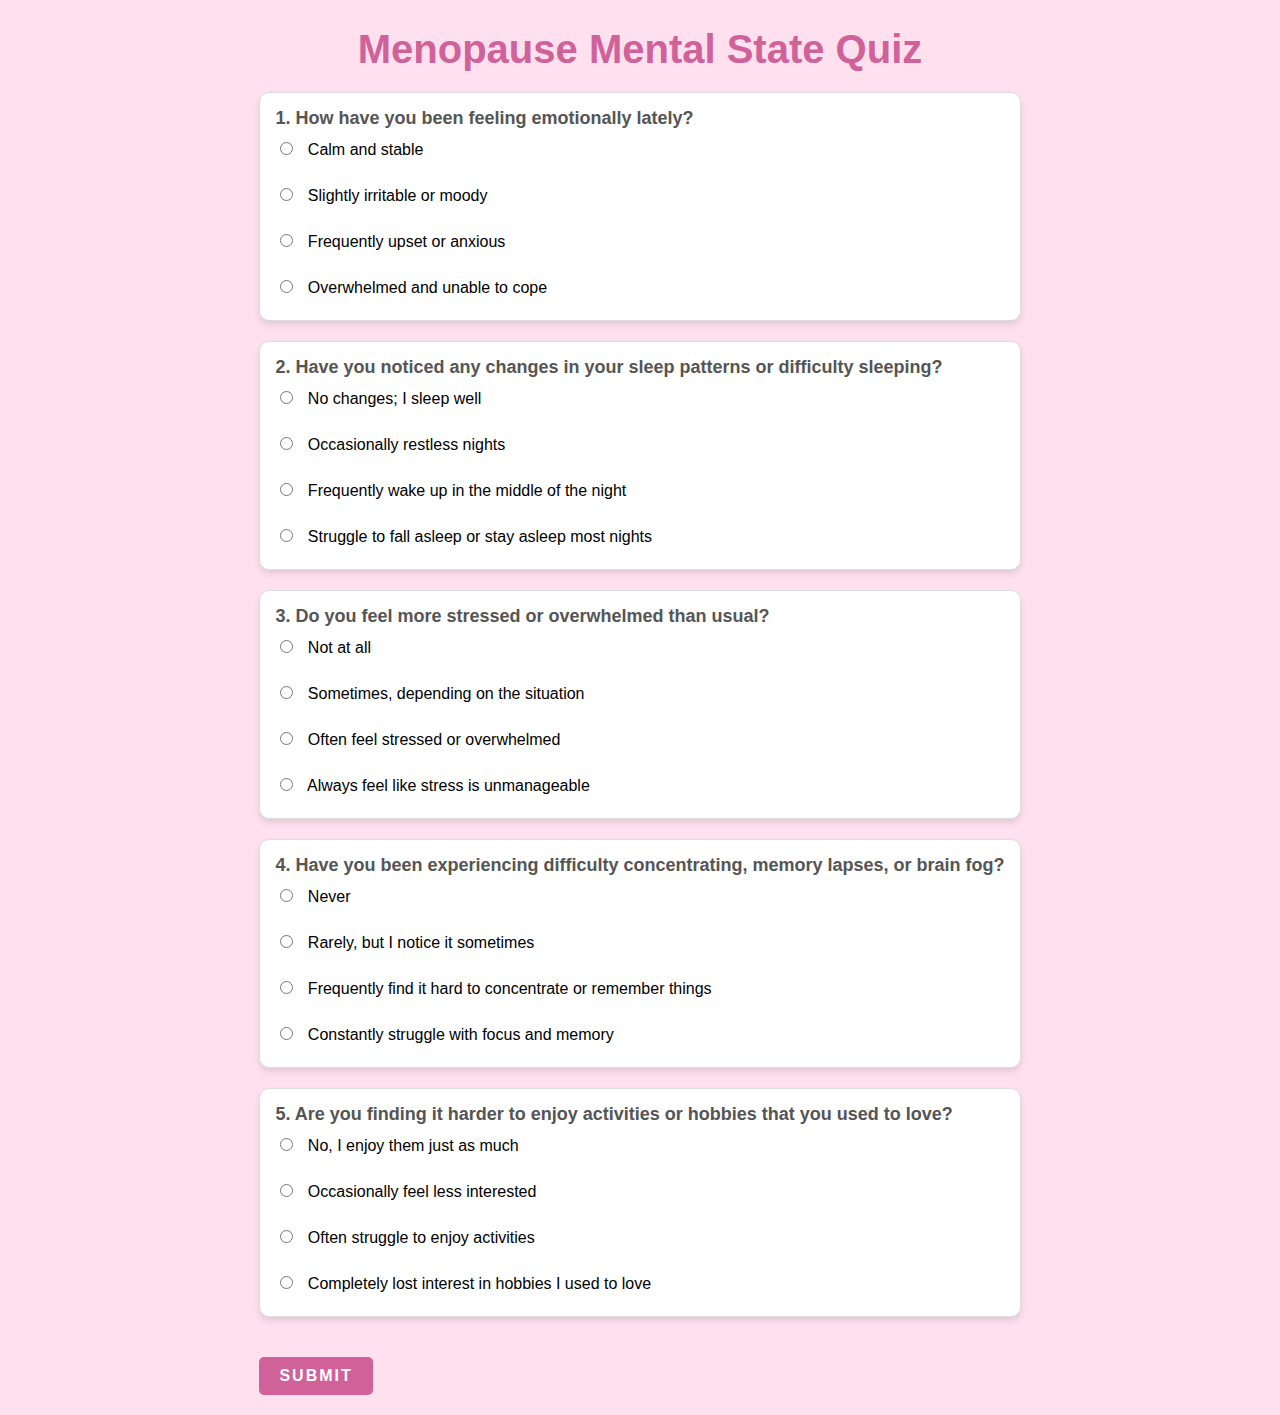
<file: quiz.html>
<!DOCTYPE html>
<html lang="en">
<head>
    <meta charset="UTF-8">
    <meta name="viewport" content="width=device-width, initial-scale=1.0">
    <title>Menopause Mental State Quiz</title>
    <style> 
    /* General body styling */

body {
    font-family: Arial, sans-serif;
    margin: 0;
    padding: 0;
    background-color: #ffe0ef; /* Light pink background */
    display: flex;
    justify-content: center;
    align-items: center;
    min-height: 100vh;
    flex-direction: column;
}

/* Header styling */
header {
    background-color: #ff8fc1; /* Bright pink */
    color: white;
    text-align: center;
    padding: 20px 10px;
    width: 100%;
    box-shadow: 0 4px 8px rgba(0, 0, 0, 0.2);
    position: fixed;
    top: 0;
    left: 0;
}

/* Header text */
header h1 {
    font-size: 50px;
    margin: 0;
    letter-spacing: 1px;
}

/* Footer styling */
footer {
    background-color: #ff8fc1; /* Bright pink */
    color: white;
    text-align: center;
    padding: 15px 10px;
    margin-top: auto;
    width: 100%;
    position: fixed;
    bottom: 0;
    left: 0;
    font-size: 14px;
}

/* Container styling */
.container {
    background-color: white;
    border-radius: 10px;
    box-shadow: 0 4px 8px rgba(0, 0, 0, 0.2);
    max-width: 600px;
    width: 90%;
    padding: 20px;
    margin: 100px auto 60px; /* Add space for fixed header and footer */
    text-align: center;
}

/* Quiz form header */
h1 {
    color: #d06299;
    font-size: 40px;
    margin-bottom: 20px;
}

/* Question styling */
.question {
    background-color: white;
    padding: 15px;
    margin-bottom: 20px;
    border-radius: 10px;
    box-shadow: 0 4px 6px rgba(0, 0, 0, 0.1);
    border: 1px solid #ddd;
}


.question h3 {
    margin: 0 0 10px 0;
    font-size: 18px;
    color: #555;
}

.question label {
    font-size: 16px;
    display: block;
    margin-bottom: 8px;
    cursor: pointer;
}

.question input {
    margin-right: 10px;
    cursor: pointer;
}

/* Button styling */
button {
    letter-spacing: 2px;
    text-transform: uppercase;
    background-color: #d06299;
    color: white;
    font-weight: bold;
    padding: 10px 20px;
    border: none;
    border-radius: 5px;
    cursor: pointer;
    font-size: 16px;
    transition: 0.3s ease all;
    display: inline-block;
    margin-top: 20px;
}

button:hover {
    background-color: #c15c8d;
}

/* Result styling */
.result {
    margin-top: 20px;
    font-weight: bold;
    font-size: 18px;
    color: #d06299;
}

/* Responsive design */
@media (max-width: 68px) {
    .container {
        padding: 15px;
    }

    h1 {
        font-size: 20px;
    }

    .question h3 {
        font-size: 16px;
    }

    button {
        font-size: 14px;
    }

    .result {
        font-size: 16px;
    }
}

       
    </style>
</head>
<body>
    <h1>Menopause Mental State Quiz</h1>
    <form id="quizForm">
        <div class="question">
            <h3>1. How have you been feeling emotionally lately?</h3>
            <label><input type="radio" name="q1" value="0"> Calm and stable</label><br>
            <label><input type="radio" name="q1" value="1"> Slightly irritable or moody</label><br>
            <label><input type="radio" name="q1" value="2"> Frequently upset or anxious</label><br>
            <label><input type="radio" name="q1" value="3"> Overwhelmed and unable to cope</label>
        </div>
        <div class="question">
            <h3>2. Have you noticed any changes in your sleep patterns or difficulty sleeping?</h3>
            <label><input type="radio" name="q2" value="0"> No changes; I sleep well</label><br>
            <label><input type="radio" name="q2" value="1"> Occasionally restless nights</label><br>
            <label><input type="radio" name="q2" value="2"> Frequently wake up in the middle of the night</label><br>
            <label><input type="radio" name="q2" value="3"> Struggle to fall asleep or stay asleep most nights</label>
        </div>
        <div class="question">
            <h3>3. Do you feel more stressed or overwhelmed than usual?</h3>
            <label><input type="radio" name="q3" value="0"> Not at all</label><br>
            <label><input type="radio" name="q3" value="1"> Sometimes, depending on the situation</label><br>
            <label><input type="radio" name="q3" value="2"> Often feel stressed or overwhelmed</label><br>
            <label><input type="radio" name="q3" value="3"> Always feel like stress is unmanageable</label>
        </div>
        <div class="question">
            <h3>4. Have you been experiencing difficulty concentrating, memory lapses, or brain fog?</h3>
            <label><input type="radio" name="q4" value="0"> Never</label><br>
            <label><input type="radio" name="q4" value="1"> Rarely, but I notice it sometimes</label><br>
            <label><input type="radio" name="q4" value="2"> Frequently find it hard to concentrate or remember things</label><br>
            <label><input type="radio" name="q4" value="3"> Constantly struggle with focus and memory</label>
        </div>
        <div class="question">
            <h3>5. Are you finding it harder to enjoy activities or hobbies that you used to love?</h3>
            <label><input type="radio" name="q5" value="0"> No, I enjoy them just as much</label><br>
            <label><input type="radio" name="q5" value="1"> Occasionally feel less interested</label><br>
            <label><input type="radio" name="q5" value="2"> Often struggle to enjoy activities</label><br>
            <label><input type="radio" name="q5" value="3"> Completely lost interest in hobbies I used to love</label>
        </div>
        <button type="button" onclick="calculateScore()">Submit</button>
    </form>
    <div id="result" class="result"></div>

    <script>
        function calculateScore() {
            const form = document.getElementById('quizForm');
            const formData = new FormData(form);
            let totalScore = 0;

            // Loop through the form data to calculate total score
            for (let [key, value] of formData.entries()) {
                totalScore += parseInt(value);
            }

            // Normalize score to 10
            const normalizedScore = (totalScore / 15) * 10;

            window.location.href = `view.html?score=${normalizedScore.toFixed(1)}`;
        }
        
    </script>
</body>
</html>
</file>
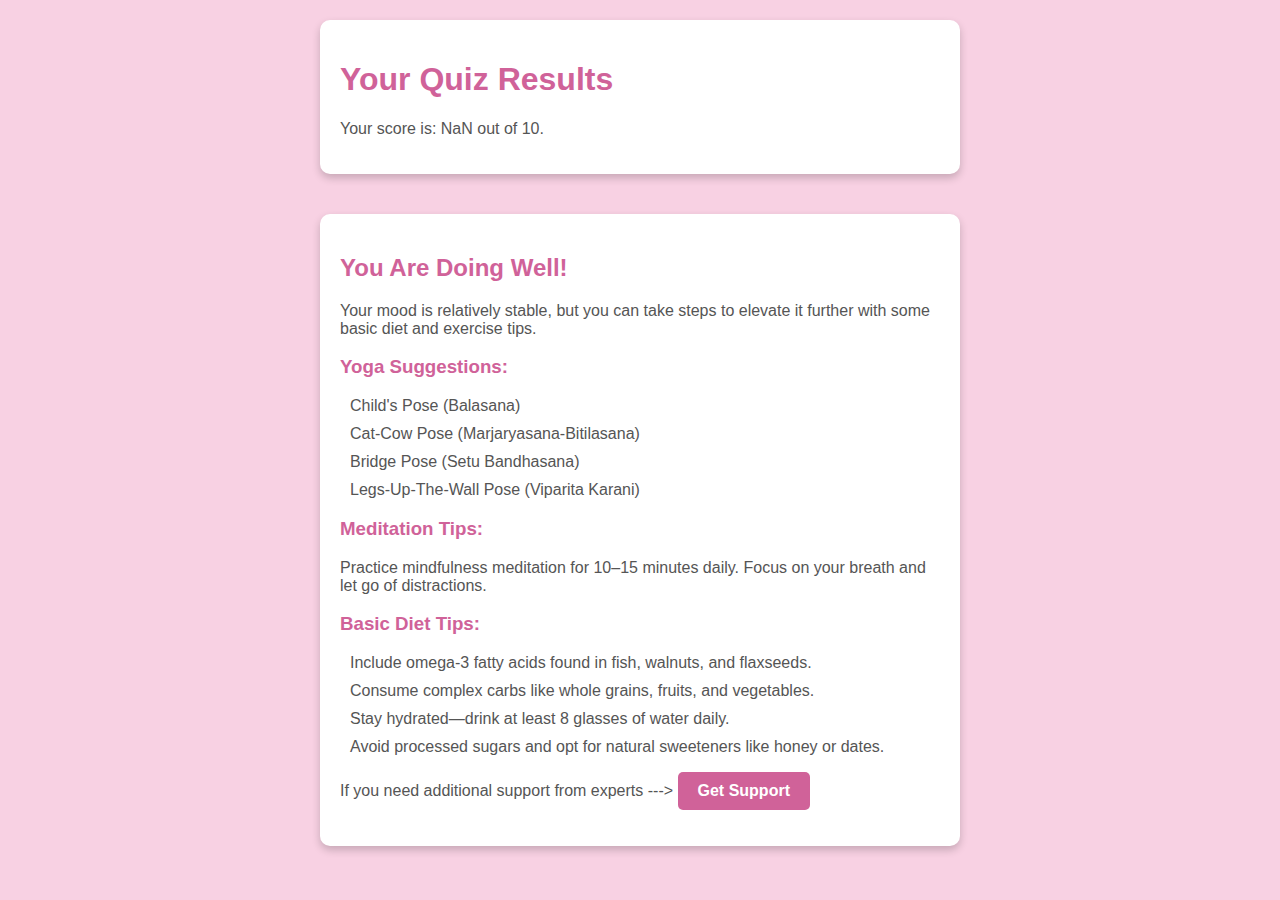
<file: view.html>
<!DOCTYPE html>
<html lang="en">
<head>
    <meta charset="UTF-8">
    <meta name="viewport" content="width=device-width, initial-scale=1.0">
    <title>Results Page</title>
    <style>
        body {
            font-family: Arial, sans-serif;
            background-color: #f8d1e3;
            color: #333;
            margin: 0;
            padding: 0;
            display: flex;
            flex-direction: column;
            align-items: center;
        }

        .box {
            background-color: white;
            border-radius: 10px;
            padding: 20px;
            margin: 20px 0;
            box-shadow: 0 4px 8px rgba(0, 0, 0, 0.2);
            text-align: left ;
            width: 80%;
            max-width: 600px;
            position: relative;
        }

        .box img {
            width: 100%;
            height: auto;
            border-radius: 10px;
        }

        .wide-box {
            width: 90%;
        }

        .narrow-box {
            width: 100%;
        }

        .medium-box {
            width: 290%;
        }

        h1, h2, h3 {
            margin: 20px , ;
            color: #d06299;
        }

        ul {
            list-style-type: none;
            padding: 0;
        }

        ul li {
            margin: 10px 10px;
        }

        p, ul {
            color: #555;
            font-size: 16px;
        }
        button {
            background-color: #d06299; /* Pink background */
            color: white;
            border: none;
            padding: 10px 20px;
            font-size: 16px;
            font-weight: bold;
            border-radius: 5px;
            cursor: pointer;
            transition: background-color 0.3s ease, transform 0.2s ease;
        }

        button:hover {
            background-color: #c15c8d; /* Darker pink on hover */
            transform: scale(1.05); /* Slightly enlarges the button */
        }

        @media (max-width: 726px) {
            .box {
                width: 180%;
            }
        }
    </style>
</head>
<body>
    <div class="box wide-box">
        <h1>Your Quiz Results</h1>
        <p id="score-display"></p>
        
    </div>

    <div id="content-box" class="box medium-box">
        <!-- Content will be inserted dynamically based on the score -->
    </div>

    <script>
        // Retrieve the score from the URL parameters
        const params = new URLSearchParams(window.location.search);
        const score = parseInt(params.get('score'), 10);

        // Display the score
        const scoreDisplay = document.getElementById('score-display');
        scoreDisplay.textContent = `Your score is: ${score} out of 10.`;


        // Get the content box
        const contentBox = document.getElementById('content-box');
        const resultsImage = document.getElementById('results-image');

        // Render content based on the score
        if (score > 7) {
            contentBox.innerHTML = `
                <h2>Support from Our Doctors</h2>
                <p>Based on your quiz results, we recommend reaching out to one of our experienced doctors for assistance.</p>
                <button onclick="redirectToSupport()">Get Support</button>
            `;
             
        } else {
            contentBox.innerHTML = `
                <h2>You Are Doing Well!</h2>
                <p>Your mood is relatively stable, but you can take steps to elevate it further with some basic diet and exercise tips.</p>
                <h3>Yoga Suggestions:</h3>
                <ul>
                    <li>Child's Pose (Balasana)</li>
                    <li>Cat-Cow Pose (Marjaryasana-Bitilasana)</li>
                    <li>Bridge Pose (Setu Bandhasana)</li>
                    <li>Legs-Up-The-Wall Pose (Viparita Karani)</li>
                </ul>
               
                <h3>Meditation Tips:</h3>
                <p>Practice mindfulness meditation for 10–15 minutes daily. Focus on your breath and let go of distractions.</p>
                <h3>Basic Diet Tips:</h3>
                <ul>
                    <li>Include omega-3 fatty acids found in fish, walnuts, and flaxseeds.</li>
                    <li>Consume complex carbs like whole grains, fruits, and vegetables.</li>
                    <li>Stay hydrated—drink at least 8 glasses of water daily.</li>
                    <li>Avoid processed sugars and opt for natural sweeteners like honey or dates.</li>
                </ul>


                <p>If you need additional support from experts --->  <button onclick="redirectToSupport()">Get Support</button>
             
            `;
            resultsImage.src = "C:\Users\JANAVICA PRIYA J\Desktop\quiz\.vscode\diet.jpg"; // Image for high score
        }

        // Redirect function
        function redirectToSupport() {
            window.location.href = "advice.html";
        }
    </script>
</body>
</html>
</file>
